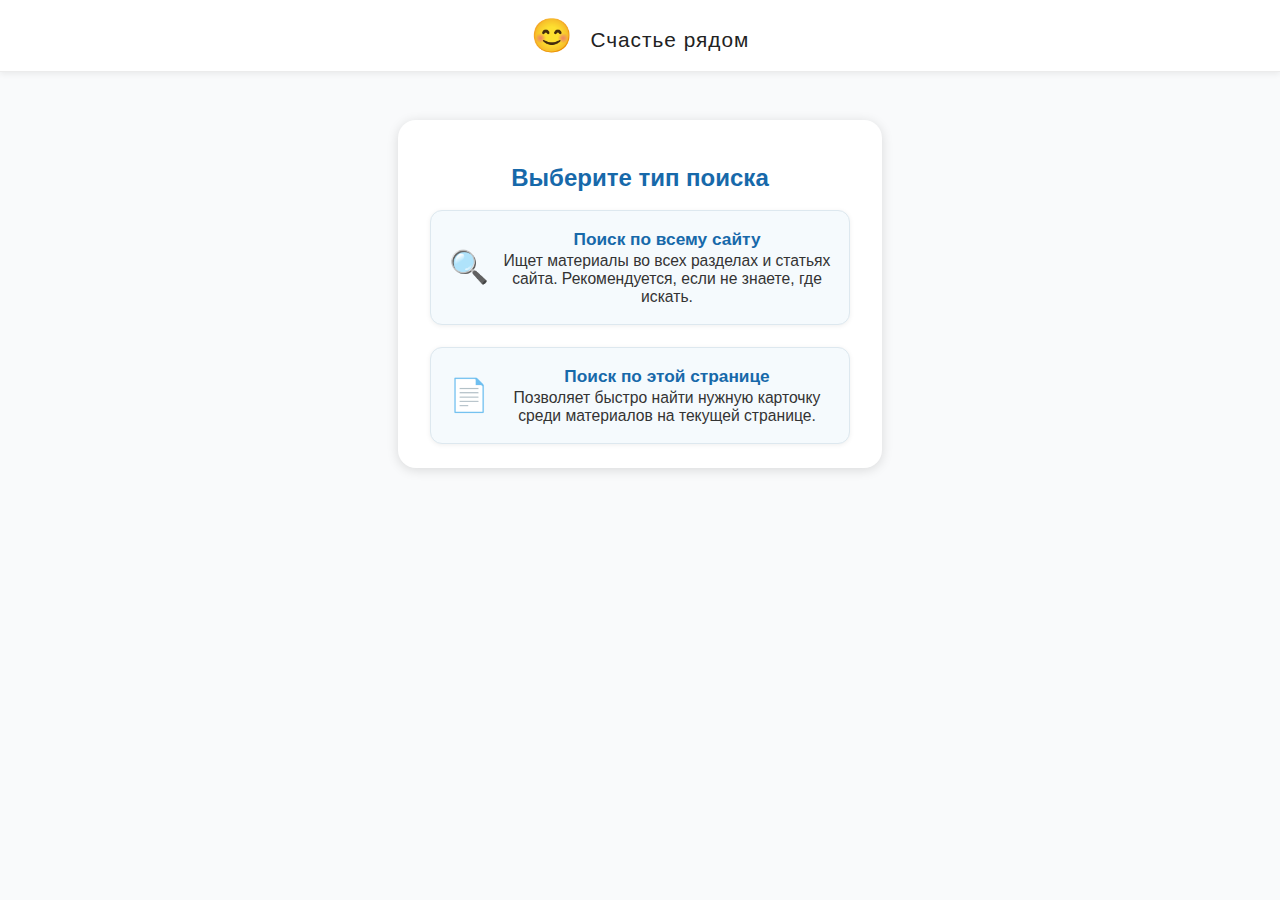
<file: search-entry-demo.html>
<!DOCTYPE html>
<html lang="ru">
<head>
  <meta charset="UTF-8" />
  <meta name="viewport" content="width=device-width, initial-scale=1.0" />
  <title>Выбор поиска — Счастье рядом</title>
  <style>
    body {
      font-family: 'Segoe UI', 'Arial', sans-serif;
      margin: 0;
      background: #f9fafb;
      color: #222;
    }
    .main-header {
      background: #fff;
      border-bottom: 1px solid #ececec;
      padding: 16px 0;
      text-align: center;
      font-size: 1.3em;
      letter-spacing: 1px;
      box-shadow: 0 2px 6px #0001;
    }
    .search-options-container {
      max-width: 420px;
      margin: 48px auto 32px;
      padding: 24px 32px;
      background: #fff;
      border-radius: 18px;
      box-shadow: 0 2px 12px #0002;
      text-align: center;
    }
    .search-options-container h2 {
      font-size: 1.5em;
      margin-bottom: 12px;
      color: #1769aa;
    }
    .search-choice-list {
      display: flex;
      flex-direction: column;
      gap: 22px;
      margin: 18px 0 0 0;
      padding: 0;
      list-style: none;
    }
    .search-choice-list li {
      background: #f5fafd;
      border: 1px solid #dde8ef;
      border-radius: 12px;
      padding: 18px;
      transition: box-shadow .2s;
      display: flex;
      align-items: center;
      gap: 14px;
      cursor: pointer;
      box-shadow: 0 1px 5px #0001;
    }
    .search-choice-list li:hover {
      box-shadow: 0 6px 18px #1769aa22;
      border-color: #bcd6ec;
      background: #e6f0fa;
    }
    .search-icon {
      font-size: 2em;
      transition: transform .2s;
    }
    .search-choice-list li:hover .search-icon {
      transform: scale(1.15);
    }
    .search-title {
      font-weight: bold;
      font-size: 1.08em;
      color: #1769aa;
    }
    .search-desc {
      font-size: .98em;
      color: #333;
      margin-top: 2px;
    }
    @media (max-width:600px) {
      .search-options-container {
        padding: 16px 4vw;
      }
    }
  </style>
</head>
<body>
  <div class="main-header">
    <span class="logo-emoji" style="font-size:1.6em;margin-right:.3em;">😊</span>
    <span>Счастье рядом</span>
  </div>
  <div class="search-options-container">
    <h2>Выберите тип поиска</h2>
    <ul class="search-choice-list">
      <li onclick="location.href='/search.php'">
        <span class="search-icon">🔍</span>
        <div>
          <div class="search-title">Поиск по всему сайту</div>
          <div class="search-desc">Ищет материалы во всех разделах и статьях сайта. Рекомендуется, если не знаете, где искать.</div>
        </div>
      </li>
      <li onclick="scrollToPageSearch()">
        <span class="search-icon">📄</span>
        <div>
          <div class="search-title">Поиск по этой странице</div>
          <div class="search-desc">Позволяет быстро найти нужную карточку среди материалов на текущей странице.</div>
        </div>
      </li>
    </ul>
    <div id="page-search-demo" style="display:none;margin-top:42px;">
      <label for="demo-site-search" style="font-weight:bold;display:block;margin-bottom:10px;">Демонстрация поиска по странице:</label>
      <input type="text" id="demo-site-search" placeholder="Начните вводить запрос..." style="width:90%;padding:9px 14px;font-size:1em;border-radius:7px;border:1px solid #bcd6ec;">
      <ul id="demo-card-list" style="margin-top:18px;padding:0;list-style:none;">
        <li class="demo-card">10 шагов к счастью — Пошаговое руководство к радостной жизни</li>
        <li class="demo-card">Как сохранять радость каждый день — Советы и практики на каждый день</li>
        <li class="demo-card">Практики благодарности — Лучшие упражнения для осознанности</li>
        <li class="demo-card">Лучшие книги о счастье — Рекомендации для чтения</li>
        <li class="demo-card">Афоризмы о счастье — Вдохновляющие цитаты</li>
      </ul>
    </div>
  </div>
  <script>
    // Демонстрация поиска по странице
    function scrollToPageSearch() {
      const demo = document.getElementById('page-search-demo');
      if (!demo) return;
      demo.style.display = 'block';
      demo.scrollIntoView({behavior: 'smooth', block: 'center'});
      document.getElementById('demo-site-search').focus();
    }
    document.addEventListener('DOMContentLoaded', function () {
      const input = document.getElementById('demo-site-search');
      if (!input) return;
      input.addEventListener('input', function () {
        const q = this.value.trim().toLowerCase();
        document.querySelectorAll('.demo-card').forEach(card => {
          card.style.display = card.textContent.toLowerCase().includes(q) ? '' : 'none';
        });
      });
    });
  </script>
</body>
</html>
</file>
